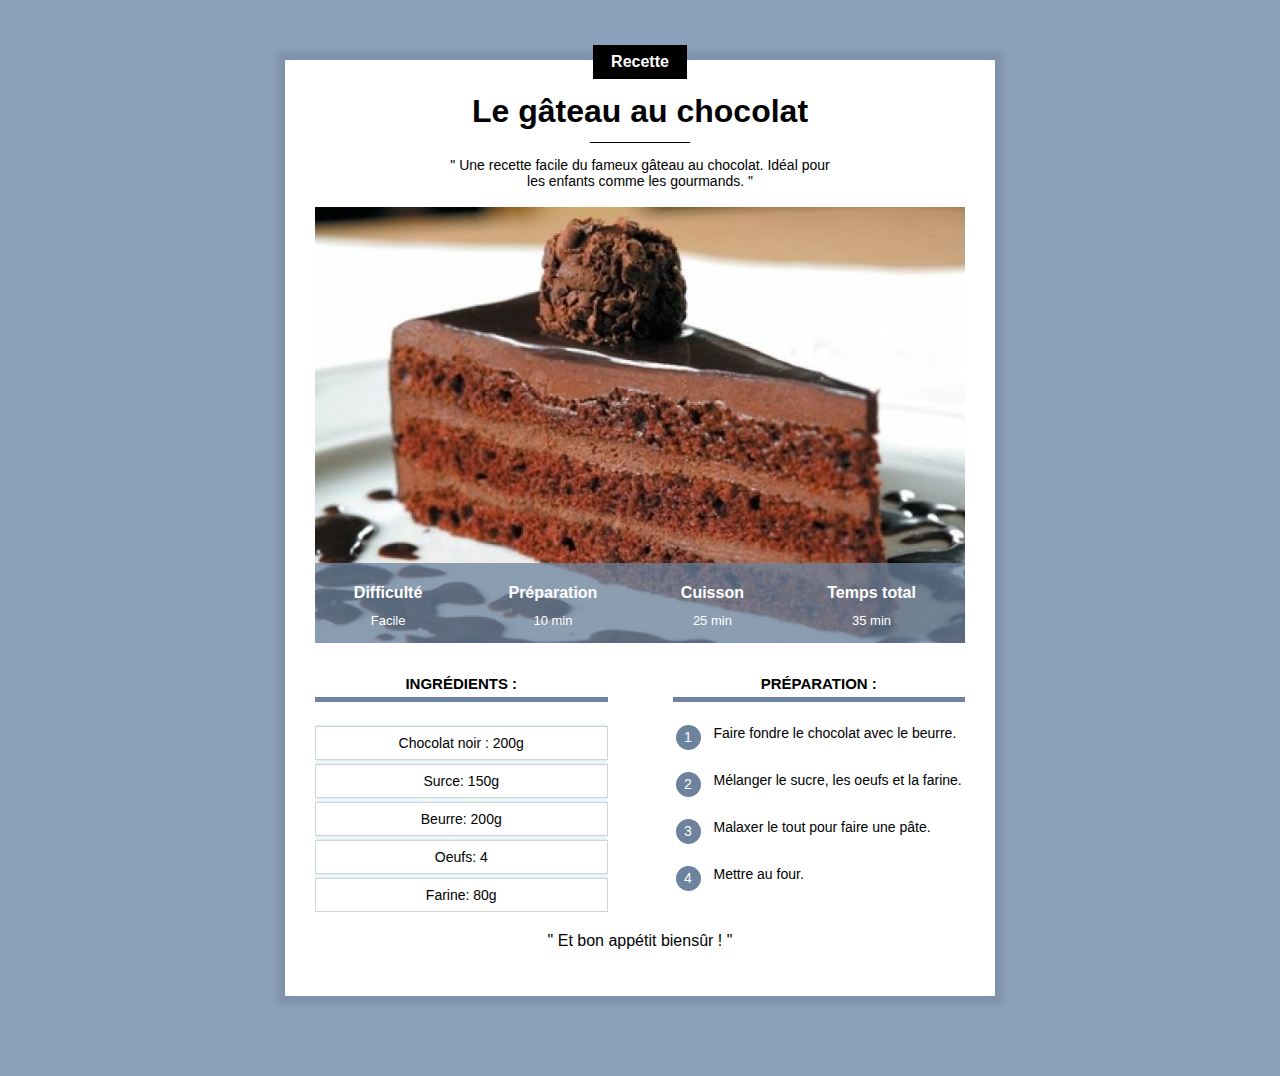
<file: index.html>
<!DOCTYPE HTML>
<html lang="fr">
    <head>
        <!-- TITRE DE MON ONGLET -->
        <title>Le gâteau au chocolat</title>

        <!-- ENCODAGE -->
        <meta charset="UTF-8">

        <!-- RESPONSIVE DESIGN MODE -->
        <meta name="viewport" content="width=device-width, initial-scale=1.0">

        <!-- LIEN VERS STYLE CSS -->
        <link rel= "stylesheet" href= "recette.css">
    </head>


    <body>
        <!-- code couleur: 8BA1BB-->

        <!-- DIV POUR CONTENIR NOTRE PAGE À L'INTÉRIEUR D'UN BLOC-->
        <div class="contenu">

            <!-- CATÉGORIE DE MA PAGE -->
            <div class="centre categorie">
                <p class="categorie">Recette</p>
            </div>


            <h1>Le gâteau au chocolat</h1>

            <div class="separateur"></div>

            <div class="centre">
                <p class="description">" Une recette facile du fameux gâteau au chocolat. Idéal pour les enfants comme les gourmands. "</p>
            </div>


            <!-- DIV PERMETTANT LA SUPPERPOSITION DE IMG/TABLE -->
            <div class="infos">

                <!-- IMAGE GÂTEAU AU CHOCOLAT -->
                <img class= "centre infos" src="gateau-chocolat.jpg">

                <!-- TABLEAU DEUX LIGNES / 4 COLONNES-->
                <table class="infos">
                
                    <!-- Header du tableau -->
                    <tr>
                        <th>Difficulté</th>
                        <th>Préparation</th>
                        <th>Cuisson</th>
                        <th>Temps total</th>
                    </tr>
            
                    <!-- datas du tableau -->
                    <tr>
                        <td>Facile</td>
                        <td>10 min</td>
                        <td>25 min</td>
                        <td>35 min</td>
                    </tr>
                </table>
            </div>
            
            <div>
                <div class="colonne1 colonne">
                    <h2>Ingrédients :</h2>
                    <!-- LISTE NON ORDONNÉES DES INGÉDIENTS -->
                    <div class="ingredients">
                        <p>Chocolat noir : 200g</p>
                        <p>Surce: 150g</p>
                        <p>Beurre: 200g</p>
                        <p>Oeufs: 4</p>
                        <p>Farine: 80g</p>
                    </div>
                </div>


                <div class="colonne2 colonne">
                    <h2>Préparation :</h2>
                    <!-- TABLEAU PRÉPARATION -->
                
                    <table class="preparation">
                        <tr><td><p class="numero">1</p></td><td class="preparation">Faire fondre le chocolat avec le beurre.</td></tr>
                        <tr><td><p class="numero">2</p></td><td class="preparation">Mélanger le sucre, les oeufs et la farine.</td></tr>
                        <tr><td><p class="numero">3</p></td><td class="preparation">Malaxer le tout pour faire une pâte.<template></template></td></tr>
                        <tr><td><p class="numero">4</p></td><td class="preparation">Mettre au four.</td></tr>
                    </table>
                </div>
            </div>
            
            <div class="centre">
                <p class="bon_appetit">" Et bon appétit biensûr ! "</p>
            </div>
        </div>


    </body>
</html>
</file>
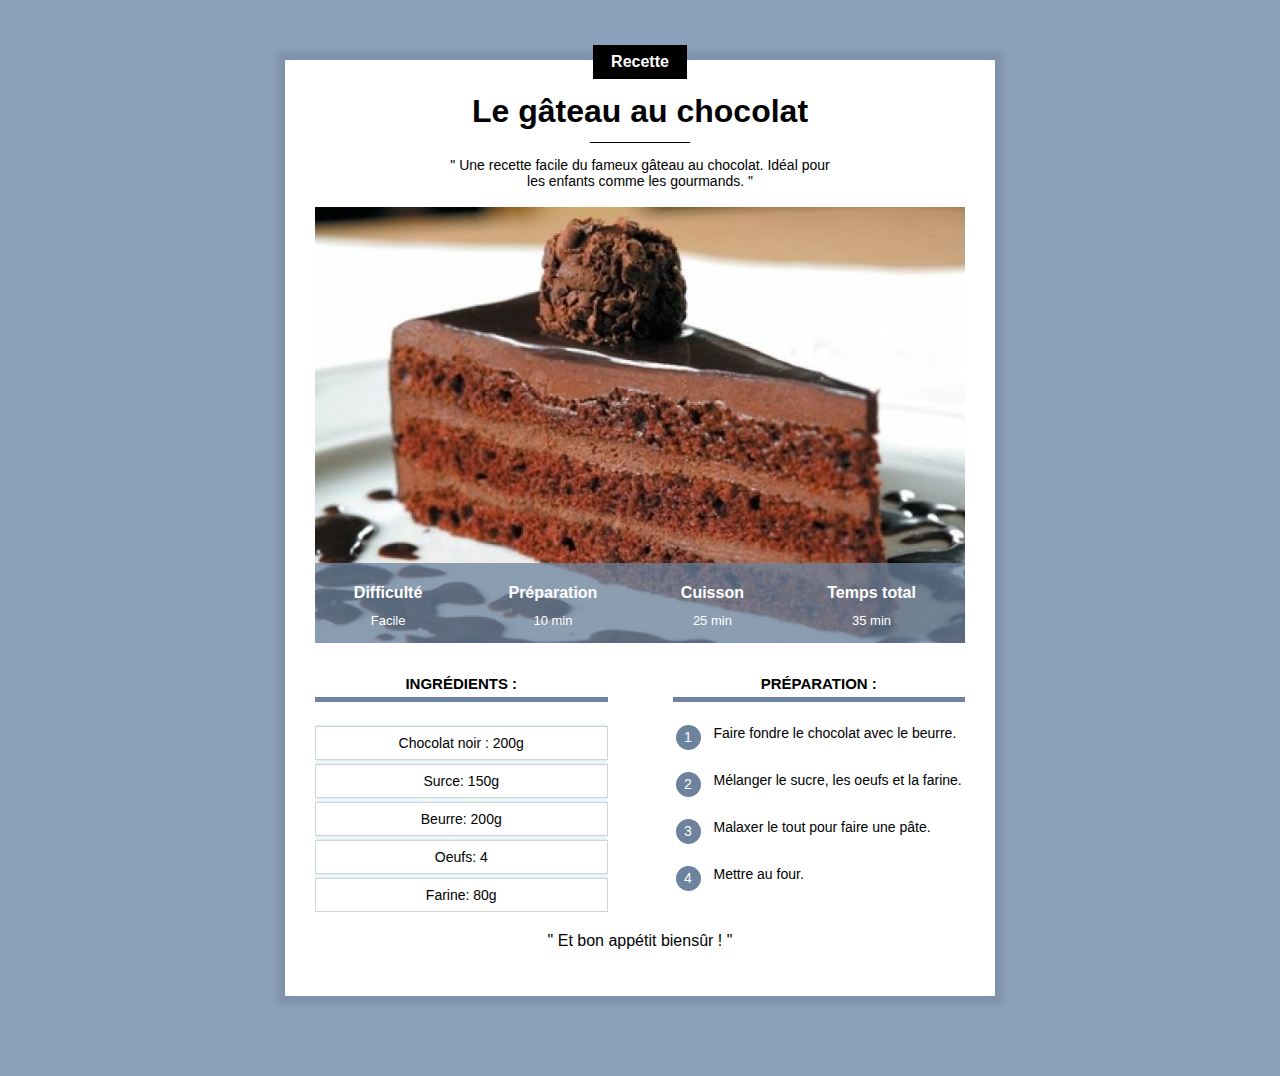
<file: recette.html>
<!DOCTYPE HTML>
<html lang="fr">
    <head>
        <!-- TITRE DE MON ONGLET -->
        <title>Le gâteau au chocolat</title>
        <!-- ENCODAGE -->
        <meta charset="UTF-8">
        <link rel= "stylesheet" href= "recette.css">
    </head>


    <body>
        <!-- code couleur: 8BA1BB-->

        <!-- DIV POUR CONTENIR NOTRE PAGE À L'INTÉRIEUR D'UN BLOC-->
        <div class="contenu">

            <!-- CATÉGORIE DE MA PAGE -->
            <div class="centre categorie">
                <p class="categorie">Recette</p>
            </div>


            <h1>Le gâteau au chocolat</h1>

            <div class="separateur"></div>

            <div class="centre">
                <p class="description">" Une recette facile du fameux gâteau au chocolat. Idéal pour les enfants comme les gourmands. "</p>
            </div>


            <!-- DIV PERMETTANT LA SUPPERPOSITION DE IMG/TABLE -->
            <div class="infos">

                <!-- IMAGE GÂTEAU AU CHOCOLAT -->
                <img class= "centre infos" src="gateau-chocolat.jpg">

                <!-- TABLEAU DEUX LIGNES / 4 COLONNES-->
                <table class="infos">
                
                    <!-- Header du tableau -->
                    <tr>
                        <th>Difficulté</th>
                        <th>Préparation</th>
                        <th>Cuisson</th>
                        <th>Temps total</th>
                    </tr>
            
                    <!-- datas du tableau -->
                    <tr>
                        <td>Facile</td>
                        <td>10 min</td>
                        <td>25 min</td>
                        <td>35 min</td>
                    </tr>
                </table>
            </div>
            
            <div>
                <div class="colonne1 colonne">
                    <h2>Ingrédients :</h2>
                    <!-- LISTE NON ORDONNÉES DES INGÉDIENTS -->
                    <div class="ingredients">
                        <p>Chocolat noir : 200g</p>
                        <p>Surce: 150g</p>
                        <p>Beurre: 200g</p>
                        <p>Oeufs: 4</p>
                        <p>Farine: 80g</p>
                    </div>
                </div>


                <div class="colonne2 colonne">
                    <h2>Préparation :</h2>
                    <!-- TABLEAU PRÉPARATION -->
                
                    <table class="preparation">
                        <tr><td><p class="numero">1</p></td><td class="preparation">Faire fondre le chocolat avec le beurre.</td></tr>
                        <tr><td><p class="numero">2</p></td><td class="preparation">Mélanger le sucre, les oeufs et la farine.</td></tr>
                        <tr><td><p class="numero">3</p></td><td class="preparation">Malaxer le tout pour faire une pâte.<template></template></td></tr>
                        <tr><td><p class="numero">4</p></td><td class="preparation">Mettre au four.</td></tr>
                    </table>
                </div>
            </div>
            
            <div class="centre">
                <p class="bon_appetit">" Et bon appétit biensûr ! "</p>
            </div>
        </div>


    </body>
</html>
</file>
<file: recette.css>
/* MOBILE SECTION */

* {
    overflow: auto;
}

body {
    background-color: #8BA1BB;
    font-family: Arial;
    margin: 0;
}

div.contenu {
    background-color: white;
    margin: 40px 8px 40px 8px;
    padding: 0px 8px 20px 8px;
    box-shadow: 0px 0px 8px 8px rgba(0,0,0,0.1);
    overflow: visible;
}

h1 {
    text-align: center;
    margin-bottom: 12px;
    margin-top: 10px;
}

p.description {
    text-align: center;
    max-width: 400px;
    display: inline-block; /* INLINE-BLOCK PERMET DE GÉRER l'ÉLÉMENT COMME UN BLOC ET NON UNE LIGNE */
    /* INLINE NE TIENT PAS COMPTE DE MAX-WIDTH */
    font-size: 14px;
}

/* Mon commentaire CSS */

.centre {
    text-align: center;
    width: 100%;
}

p.categorie {
    background-color: black;
    color: white;
    display: inline-block;
    margin-top: -15px;
    padding: 8px 18px;
    margin-bottom: 0px;
    font-weight: bold;
    font-size: 16px;
}

div.categorie {
    margin-bottom: 0px;
    margin-top: 0px;
    overflow: visible;
}

div.separateur {
    width: 100px;
    height: 1px;
    background-color: black;
    margin-left: auto;
    margin-right: auto;
}

div.infos {
    position: relative;
}

table.infos {
    position: absolute; 
    bottom:0; 
    width: 100%; 
    color: white; 
    background-color: #6C829DC0; 
    height: 50px;
}

table.infos td {
    text-align: center;
    font-size: 12px;
    vertical-align: top;
}

table.infos th {
    font-size: 14px;
    vertical-align: bottom;
    padding-bottom: 8px;
}

img.infos {
    display: block;
    object-fit: contain;
    min-height: 200px;
    background-color: lightslategray;
    box-shadow: 0px 0px 5px #00000060;
    overflow: visible;
}

div.colonne {
    width: 90%;
    margin-top: 20px;
    margin-left: auto;
    margin-right: auto;
}

div.colonne h2 {
    position: right;
    text-align: center;
    text-transform: uppercase;
    font-size: 15px;
    border-bottom: 5px solid #6C829D;
    padding-bottom: 5px;
    margin-bottom: 20px;
}

div.colonne1 {
    display: block;
}

div.ingredients p {
    text-align: center;
    font-size: 14px;
    margin-top: 4px;
    margin-bottom: 0;
    padding: 8px 0px;
    border: 1px solid lightgrey;
    box-shadow: 0px 0px 3px lightblue;
}

table.preparation p.numero {
    background-color: #6C829D;
    color:white;
    text-align: center;
    width: 25px;
    height: 25px;
    padding-top: 4.5px;
    box-sizing: border-box; /* la box garde sa taille malgré le padding */
    margin: 0;
    border-radius: 50%;
}

table.preparation td {
    vertical-align: top; /* ne change rien */
}

table.preparation td.preparation {
    padding-left: 10px;
    padding-bottom: 4px;
    height: 40px;
}

table.preparation tr {
    margin: 30;
    padding-top: 30;
    vertical-align: top;
    font-size: 14px;
}




/* PC SECTION */

@media only screen and (min-width: 768px) {
    div.contenu {
        margin: 60px 10% 80px 10%;
        padding: 0px 30px 30px 30px;
        min-width: 350px;

        /*
        max-width: 650px;
        margin-left: auto;
        margin-right: auto;
        */
    }

    table.infos {
        height: 80px
    }
    table.infos td {
        font-size: 13px;
    }
    
    table.infos th {
        font-size: 16px;
    }
    
    div.colonne {
        width: 45%;
    }
    
    div.colonne1 {
        display: inline-block;
        margin-right: 10%;
    }
    
    div.colonne2 {
        float: right;
    }

}

@media only screen and (min-width: 900px) {
    div.contenu {
        margin-left: auto;
        margin-right: auto;
        width: 650px;


    }
}
</file>
